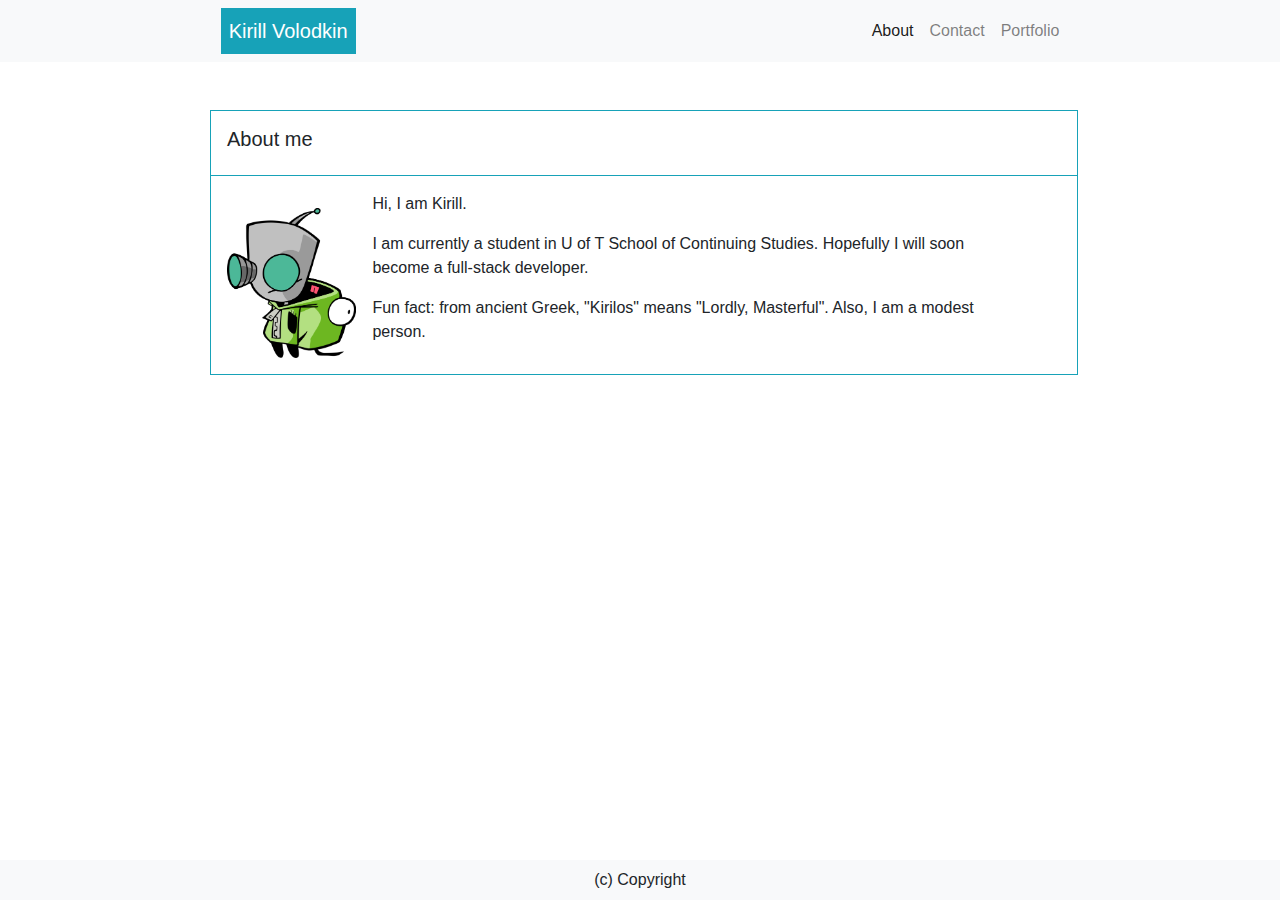
<file: index.html>
<!DOCTYPE html>
<html>
    <head>
        <meta charset="UTF-8">
        <meta name="viewport" content="width=device-width, initial-scale=1.0">
        <link rel="stylesheet" href="https://stackpath.bootstrapcdn.com/bootstrap/4.3.1/css/bootstrap.min.css" integrity="sha384-ggOyR0iXCbMQv3Xipma34MD+dH/1fQ784/j6cY/iJTQUOhcWr7x9JvoRxT2MZw1T" crossorigin="anonymous">
        <!-- <link href="assets/css/style.css" rel="stylesheet" type="text/css"> -->
        <title>Kirill Volodkin Portfolio Page</title>
        <script src="https://code.jquery.com/jquery-3.3.1.slim.min.js" integrity="sha384-q8i/X+965DzO0rT7abK41JStQIAqVgRVzpbzo5smXKp4YfRvH+8abtTE1Pi6jizo" crossorigin="anonymous"></script>
        <script src="https://cdnjs.cloudflare.com/ajax/libs/popper.js/1.14.7/umd/popper.min.js" integrity="sha384-UO2eT0CpHqdSJQ6hJty5KVphtPhzWj9WO1clHTMGa3JDZwrnQq4sF86dIHNDz0W1" crossorigin="anonymous"></script>
        <script src="https://stackpath.bootstrapcdn.com/bootstrap/4.3.1/js/bootstrap.min.js" integrity="sha384-JjSmVgyd0p3pXB1rRibZUAYoIIy6OrQ6VrjIEaFf/nJGzIxFDsf4x0xIM+B07jRM" crossorigin="anonymous"></script>
    </head>
    <body class="ml-2">
        <nav class="row navbar navbar-toggleable-sm navbar-expand-sm navbar-light bg-light fixed-end">
            <div class="offset-sm-2 navbar-brand bg-info text-white p-2">Kirill Volodkin</div>
            <button class="navbar-toggler" type="button" data-toggle="collapse" data-target="#navbarSupportedContent" aria-controls="navbarSupportedContent" aria-expanded="false" aria-label="Toggle navigation">
                <span class="navbar-toggler-icon"></span>
            </button>
            <div class="collapse navbar-collapse justify-content-end ml-auto" id="navbarSupportedContent">
                <ul class="navbar-nav ml-auto">
                    <li class="nav-item active">
                        <a class="nav-link" href="index.html">About</a>
                    </li>
                    <li class="nav-item">
                        <a class="nav-link" href="contact.html">Contact</a>
                    </li>
                    <li class="nav-item">
                        <a class="nav-link" href="portfolio.html">Portfolio</a>
                    </li>
                </ul>
            </div>
            <div class="col-sm-2"></div>
        </nav>
        <div class="row">
            <div class="col-sm-8 offset-sm-2 border border-info mt-5">
                <div class="row">
                    <div class="col-12 mb-3 p-3 border-bottom border-info">
                        <h5>About me</h5>
                    </div>
                </div>
                <div class="row">
                    <div class>
                        <img class="image float-left m-3" style="max-height: 150px; max-width: 150px;" src="assets/images/GIR_-_Dog_Suit_Art.png"/> 
                        <p>Hi, I am Kirill.</p>
                        <p>I am currently a student in U of T School of Continuing Studies. Hopefully I will soon become a full-stack developer.</p>
                        <p>Fun fact: from ancient Greek, "Kirilos" means "Lordly, Masterful". Also, I am a modest person.</p>
                    </div>
                </div>
            </div>
        </div>
        <footer class="row navbar fixed-bottom navbar-dark bg-light justify-content-center">
        (c) Copyright
        </footer>
    </body>
</html>
</file>
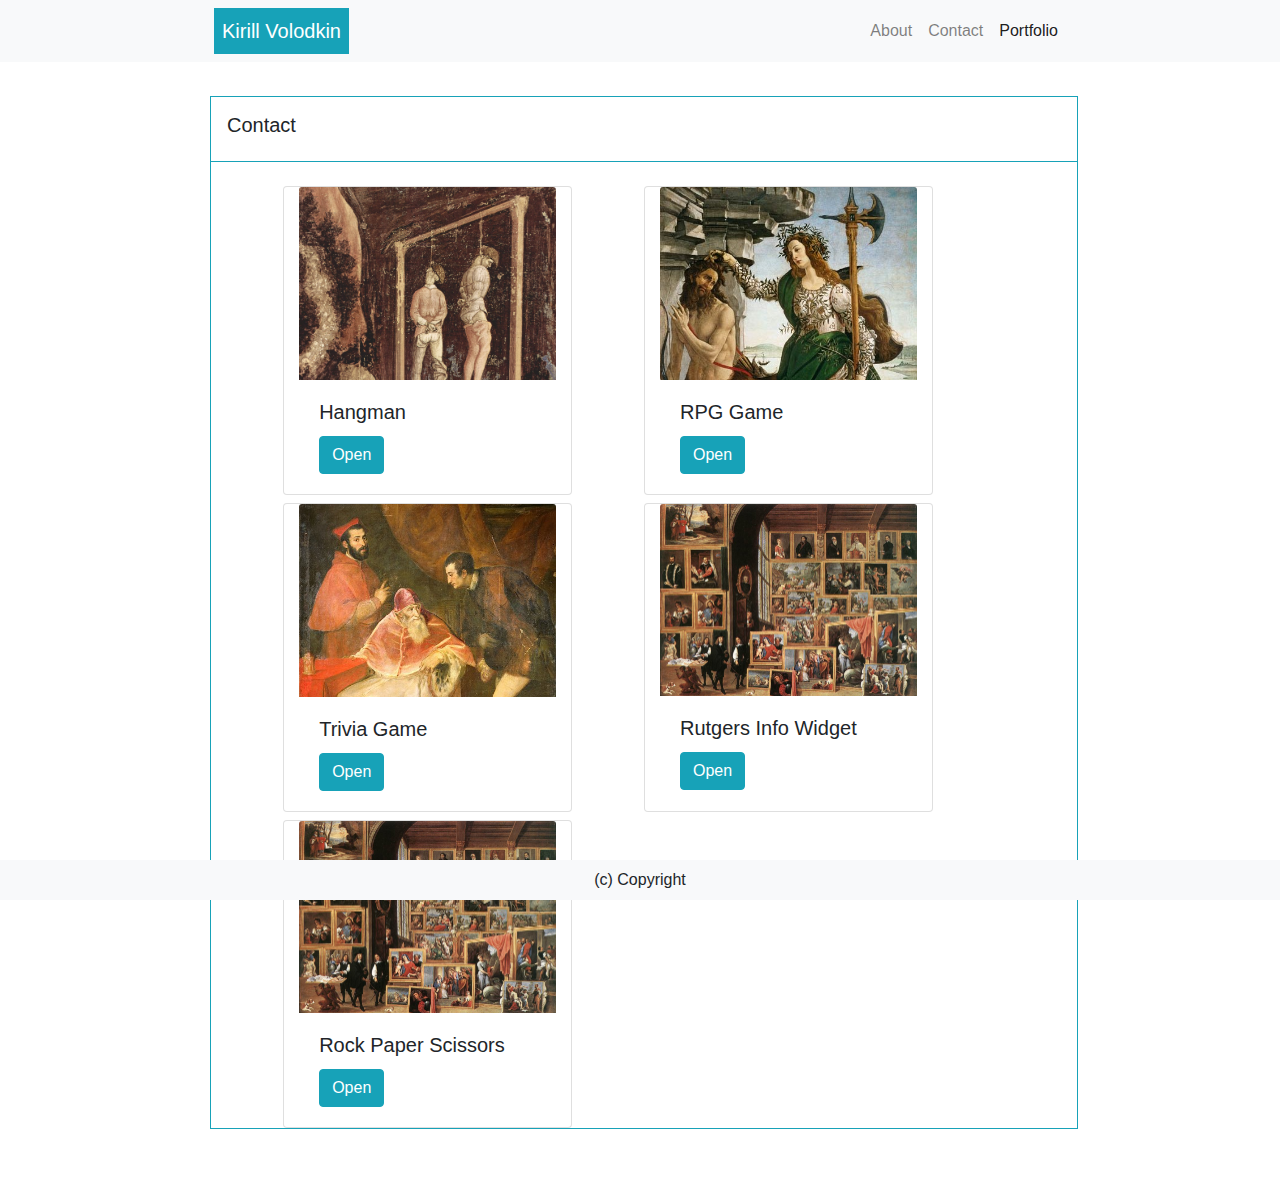
<file: portfolio.html>
<!DOCTYPE html>
<html>
    <head>
        <meta charset="UTF-8">
        <meta name="viewport" content="width=device-width, initial-scale=1.0">
        <link rel="stylesheet" href="https://stackpath.bootstrapcdn.com/bootstrap/4.3.1/css/bootstrap.min.css" integrity="sha384-ggOyR0iXCbMQv3Xipma34MD+dH/1fQ784/j6cY/iJTQUOhcWr7x9JvoRxT2MZw1T" crossorigin="anonymous">
        <!-- <link href="assets/css/style.css" rel="stylesheet" type="text/css"> -->
        <title>Kirill Volodkin Portfolio Page</title>
        <script src="https://code.jquery.com/jquery-3.3.1.slim.min.js" integrity="sha384-q8i/X+965DzO0rT7abK41JStQIAqVgRVzpbzo5smXKp4YfRvH+8abtTE1Pi6jizo" crossorigin="anonymous"></script>
        <script src="https://cdnjs.cloudflare.com/ajax/libs/popper.js/1.14.7/umd/popper.min.js" integrity="sha384-UO2eT0CpHqdSJQ6hJty5KVphtPhzWj9WO1clHTMGa3JDZwrnQq4sF86dIHNDz0W1" crossorigin="anonymous"></script>
        <script src="https://stackpath.bootstrapcdn.com/bootstrap/4.3.1/js/bootstrap.min.js" integrity="sha384-JjSmVgyd0p3pXB1rRibZUAYoIIy6OrQ6VrjIEaFf/nJGzIxFDsf4x0xIM+B07jRM" crossorigin="anonymous"></script>
    </head>
    <body class="ml-2">
        <nav class="row navbar navbar-toggleable-sm navbar-expand-sm navbar-light bg-light fixed-top">
            <div class="offset-sm-2 navbar-brand bg-info text-white p-2">Kirill Volodkin</div>
            <button class="navbar-toggler" type="button" data-toggle="collapse" data-target="#navbarSupportedContent" aria-controls="navbarSupportedContent" aria-expanded="false" aria-label="Toggle navigation">
                <span class="navbar-toggler-icon"></span>
            </button>
            <div class="collapse navbar-collapse justify-content-end ml-auto" id="navbarSupportedContent">
                <ul class="navbar-nav ml-auto">
                    <li class="nav-item">
                        <a class="nav-link" href="index.html">About</a>
                    </li>
                    <li class="nav-item">
                        <a class="nav-link" href="contact.html">Contact</a>
                    </li>
                    <li class="nav-item active">
                        <a class="nav-link" href="portfolio.html">Portfolio</a>
                    </li>
                </ul>
            </div>
            <div class="col-sm-2"></div>
        </nav>           
        <div class="row mb-5 mt-5">
            <div class="col-sm-8 offset-sm-2 border border-info mt-5">
                <div class="row">
                    <div class="col-12 mb-3 p-3 border-bottom border-info">
                        <h5>Contact</h5>
                    </div>
                </div>
                <div class="row">
                <div class="card col-4 offset-1 mt-2" style="width: 30%;">
                    <img src="assets/images/Hangman.jpg" class="card-img-top" alt="...">
                    <div class="card-body">
                        <h5 class="card-title">Hangman</h5>
                        <a href="#" class="btn btn-info">Open</a>
                    </div>
                </div>
                <div class="card col-4 offset-1 mt-2" style="width: 30%;">
                    <img src="assets/images/RPG.jpg" class="card-img-top" alt="...">
                    <div class="card-body">
                        <h5 class="card-title">RPG Game</h5>
                        <a href="#" class="btn btn-info">Open</a>
                    </div>
                </div>
                <div class="card col-4 offset-1 mt-2" style="width: 30%;">
                    <img src="assets/images/Puzzle.jpg" class="card-img-top" alt="...">
                    <div class="card-body">
                        <h5 class="card-title">Trivia Game</h5>
                        <a href="#" class="btn btn-info">Open</a>
                    </div>
                </div>
                <div class="card col-4 offset-1 mt-2" style="width: 30%;">
                    <img src="assets/images/Widget.jpg" class="card-img-top" alt="...">
                    <div class="card-body">
                        <h5 class="card-title">Rutgers Info Widget</h5>
                        <a href="#" class="btn btn-info">Open</a>
                    </div>
                </div>
                <div class="card col-4 offset-1 mt-2" style="width: 30%;">
                    <img src="assets/images/Widget.jpg" class="card-img-top" alt="...">
                    <div class="card-body">
                        <h5 class="card-title">Rock Paper Scissors</h5>
                        <a href="#" class="btn btn-info">Open</a>
                    </div>
                </div>
            </div>
        </div>
        <footer class="row navbar fixed-bottom navbar-dark bg-light justify-content-center">
                (c) Copyright
        </footer> 
    </body>
</html>
</file>
<file: assets/css/style.css>
html, body, div, span, applet, object, iframe,
h1, h2, h3, h4, h5, h6, p, blockquote, pre,
a, abbr, acronym, address, big, cite, code,
del, dfn, em, img, ins, kbd, q, s, samp,
small, strike, strong, sub, sup, tt, var,
b, u, i, center,
dl, dt, dd, ol, ul, li,
fieldset, form, label, legend,
table, caption, tbody, tfoot, thead, tr, th, td,
article, aside, canvas, details, embed, 
figure, figcaption, footer, header, hgroup, 
menu, nav, output, ruby, section, summary,
time, mark, audio, video {
	margin: 0;
	padding: 0;
	border: 0;
	font-size: 100%;
	font: inherit;
	vertical-align: baseline;
}
/* HTML5 display-role reset for older browsers */
article, aside, details, figcaption, figure, 
footer, header, hgroup, menu, nav, section {
	display: block;
}
body {
	line-height: 1;
}
ol, ul {
	list-style: none;
}
blockquote, q {
	quotes: none;
}
blockquote:before, blockquote:after,
q:before, q:after {
	content: '';
	content: none;
}
table {
	border-collapse: collapse;
	border-spacing: 0;
}

/* New element, class and id style definitions start here */

footer {
    border-top: 1vh solid #4aaaa5;
    text-align: center;
    padding: 2vh 0vw 2vh 0vw;
    /* margin-top: 5vh;  */
    background-color: #666666;
    color: white;
    height: 3.5vh;
}

p {
    margin: 2vh 0.5vw 2vh 0.5vw;
    line-height: 1.5;
    color: #777777;
}

label {
    display: inline-block;
    color: #777777;
    margin: 1vh 0vw 0.5vh 0vw;
    padding: 1vh 0vw 0.5vh 0vw;
}

.info {
    margin: 5vh 15vw 5vh 15vw;
    padding: 3vh;
    background-color: #ffffff;
    border: #dddddd 2px solid;
}

#portfolio-image {
    width: 8vw; /*125px*/
    height: 15.5vh; /*125px*/
    float: left;
    margin: 2vh;
}

.links {
    margin: 0vh 12vw 0vh 10vw;
    padding: 3vh 0vw 0vh 0vw;
    width: 20vw;
    height: 8vh;
    float: right;
}

.top {
    height: 8vh;
    background-color: #ffffff;
    border-bottom: 0.5vh #cccccc solid;
    box-sizing: border-box;
}

.info-header {
    text-align: left;
    border-bottom: 2px #cccccc solid;
    padding: 0vh 0vw 2vh 0vw;
    color: #4aaaa5;
}

#name {
    margin: 0vh 0vw 0vh 15vw;
    padding: 2vh 1vw 0vh 1vw;
    width: 17vw;
    height: 7.5vh;
    background-color: #4aaaa5;
    color: white;  
    float: left;
    text-align: center;
    box-sizing: border-box;
}

#name, .info-header {
    font-family: 'Georgia', Times, Times New Roman, serif;
    font-size: 1.5vw;
    font-weight: bold;
}

.general {
    background-image: url("../images/so-white.png");
    background-color: #cccccc;
    min-height: 95vh;
    margin-bottom: -4vh; 
}

footer, p, .links, button, label {
    font-family: 'Arial', 'Helvetica Neue', Helvetica, sans-serif;
    font-size: 1.1vw;
}

.left-bordered {
    border-left: 2px #cccccc solid;
}

a {
    width: 5vw;
    padding: 0vh 1vw 0vh 1vw;
    text-align: center;
    color: #777777;
    text-decoration: none;
}

a:hover {
    color: #4aaaa5;
}

button {
    background-color: #4aaaa5;
    color: white; 
    margin-top: 3vh;
    border-style: solid;
    border-color: #4aaaa5;
    width: 7vw;
    height: 5vh;
    font-size: 1vw;
}

button:hover {
    background-color: #777777;
}

input {
    width: 99.5%;
    margin: 0.5vh 0.5vw 1vh 0vw;
    border-radius: 5px;
    border-width: 1px;
    border-style: solid;
    border-color: #cccccc;
    height: 3vh;

}

#message-box {
    height: 10vh;
    border-radius: 5px;
    width: 99%;
    resize: vertical;
    border-color: #cccccc;
}

.portfolio-box {
    width: 30%;
    height: 25vh;
    display: inline-block;
    border: #cccccc solid 2px;
    margin: 3vh 6vw 3vh 6vw;   
    padding: 0vh; 
}

#hangman {
    background-image: url("../images/Hangman.jpg");
    background-size: 100%;
}
#rpg {
    background-image: url("../images/RPG.jpg");
    background-size: 100%;
}
#trivia {
    background-image: url("../images/Puzzle.jpg");
    background-size: 100%;
}
#widget {
    background-image: url("../images/Widget.jpg");
    background-size: 100%;
}
#rock {
    background-image: url("../images/Rock_Paper_Scissors.jpg");
    background-size: 100%;
}

.portfolio-item-name {
    display: inline-block;
    width: 100%;
    height: 5vh;
    background-color: #4aaaa5;
    color: white;
    padding-top: 1vh;
    font-size: 3vh;
    padding: 0vh;
    margin: 0vh;
    margin-top: 18vh;
}
</file>
